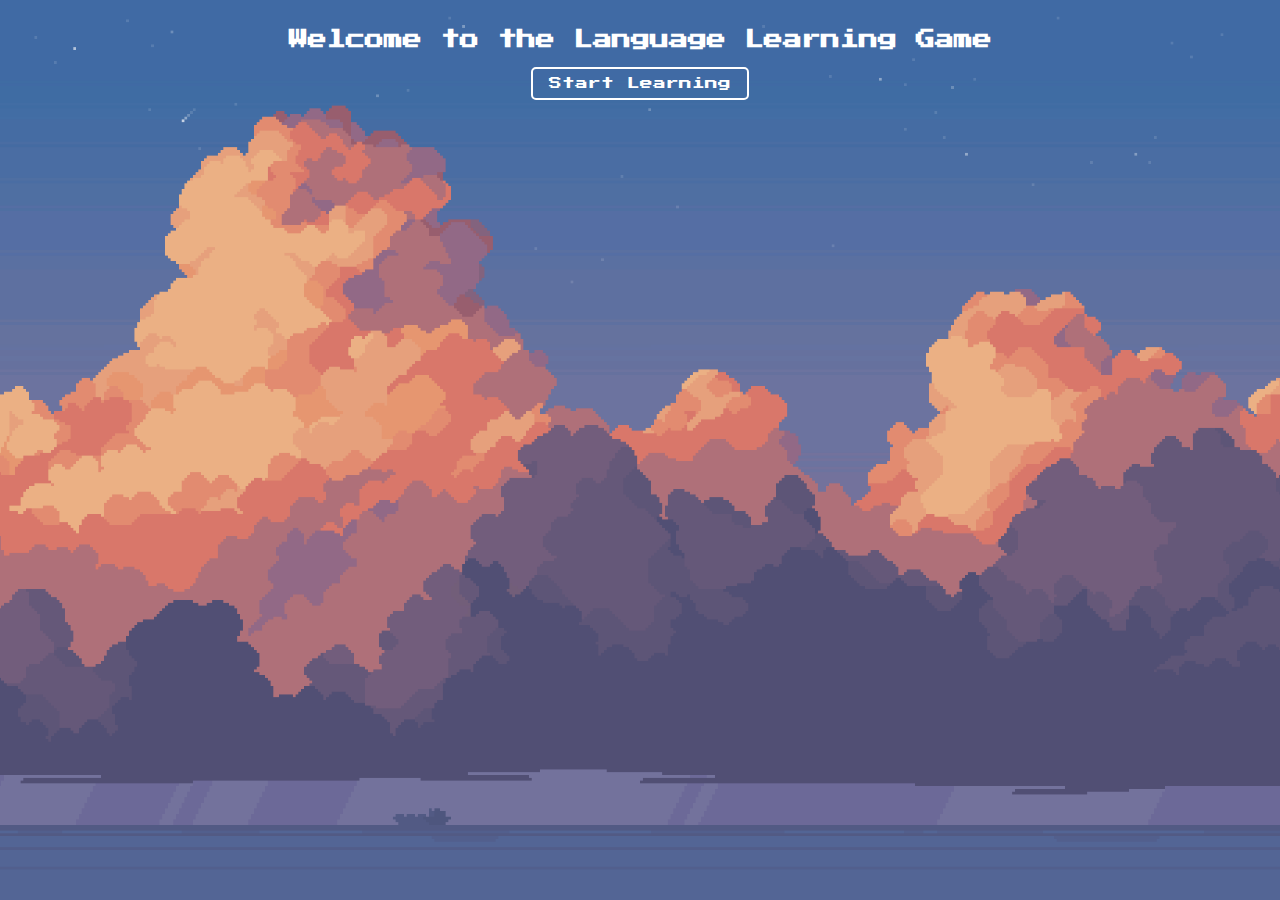
<file: templates/index.html>
<!DOCTYPE html>
<html lang="en">
<head>
    <meta charset="UTF-8">
    <meta name="viewport" content="width=device-width, initial-scale=1.0">
    <title>Language Learning Game</title>
    <link rel="stylesheet" href="/static/styles.css">
</head>
<body>
    <div class="container">
        <h1>Welcome to the Language Learning Game</h1>
        <a href="/language" class="btn">Start Learning</a>
    </div>
</body>
</html>
</file>
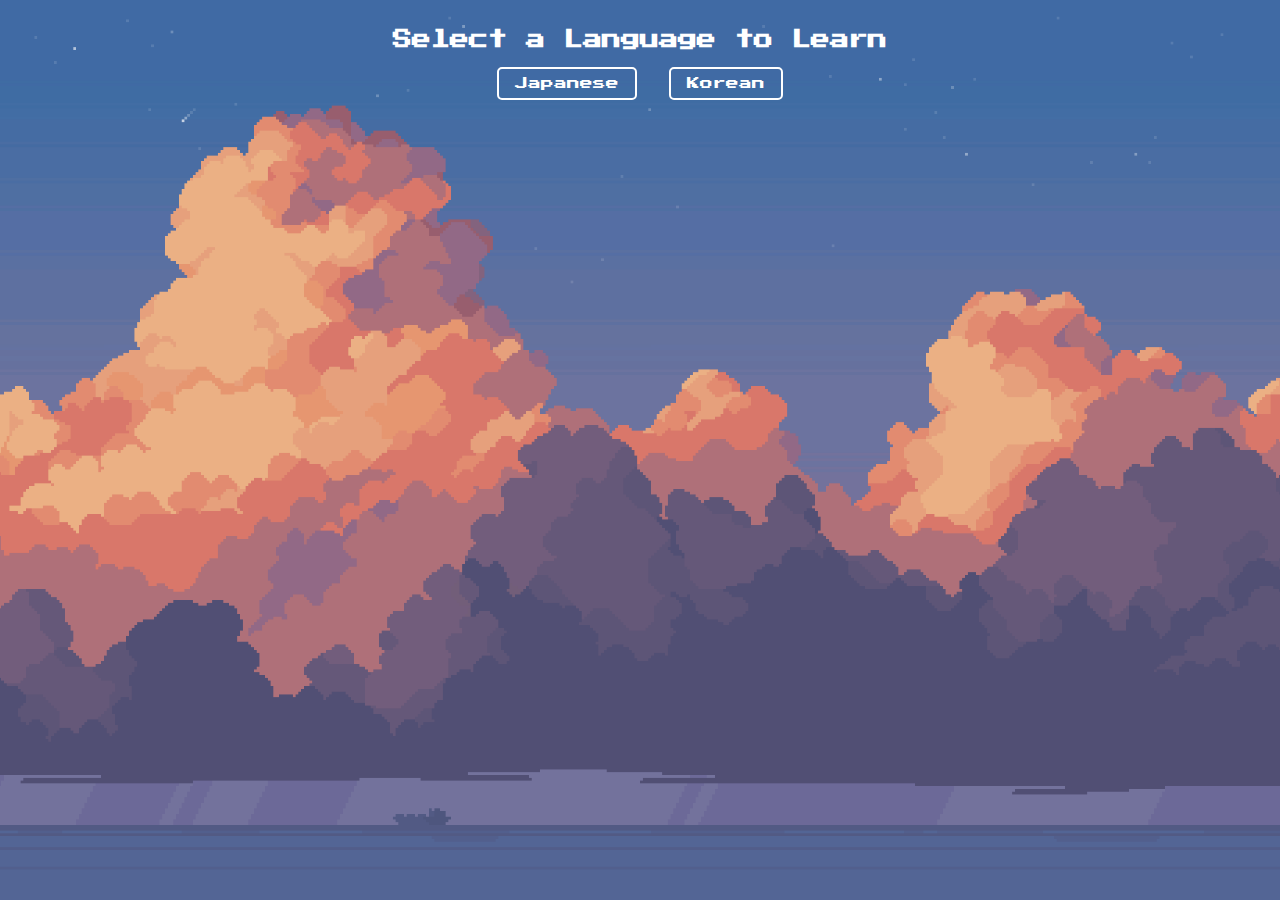
<file: templates/language.html>
<!DOCTYPE html>
<html lang="en">
<head>
    <meta charset="UTF-8">
    <meta name="viewport" content="width=device-width, initial-scale=1.0">
    <title>Select Language</title>
    <link rel="stylesheet" href="/static/styles.css">
</head>
<body>
    <div class="container">
        <h1>Select a Language to Learn</h1>
        <a href="/category/japanese" class="btn">Japanese</a>
        <a href="/category/korean" class="btn">Korean</a>
    </div>
</body>
</html>
</file>
<file: static/styles.css>
@import url('https://fonts.googleapis.com/css2?family=Press+Start+2P&display=swap');

body {
    font-family: 'Press Start 2P', cursive;
    text-align: center;
    background-color: rgba(255, 255, 255, 0.8);
    background: url('/static/bg.png') no-repeat center center fixed;
    background-size: cover;
    margin: 0;
    padding: 0;
    display: flex;
    flex-direction: column;
    height: 100vh;
    overflow: hidden; /* Prevent scrolling */
    color: white;
}

.container {
    flex: 1; /* Allow container to take up available space */
    overflow-y: auto; /* Enable vertical scrolling */
    padding: 20px;
}

h1 {
    font-size: 1.2em; /* Smaller font size for heading */
    margin: 10px 0;
    color: white;
}

.category-buttons {
    display: flex;
    flex-direction: column;
    align-items: center;
    gap: 10px; /* Space between buttons */
}

.btn {
    display: inline-block;
    padding: 8px 16px; /* Smaller padding for buttons */
    margin: 8px;
    background-color: transparent;
    color: white;
    text-decoration: none;
    border-radius: 5px;
    font-size: 0.8em; /* Smaller font size for buttons */
    border: 2px solid white;
    font-family: 'Press Start 2P', cursive;
    transition: transform 0.2s ease-in-out; /* Add transition for transform */
}

.btn:hover {
    background-color: rgba(255, 255, 255, 0.2);
    transform: translateY(-5px); /* Move up slightly on hover */
}

#score-board {
    position: absolute;
    top: 10px;
    right: 10px;
    text-align: right;
}

#score {
    font-size: 1em; /* Smaller font size for score */
    margin-top: 5px;
    color: white;
}

#lives {
    font-size: 1em; /* Smaller font size for lives */
    margin-bottom: 5px;
    color: white;
}

#game-container {
    flex: 1; /* Take up the remaining space */
    position: relative;
    background-color: transparent;
    margin-bottom: 0; /* Remove previous margin */
}

#input-area {
    display: flex;
    justify-content: center;
    align-items: center;
    position: absolute;
    bottom: 150px; /* Position above the footer */
    left: 0;
    right: 0;
}

#footer {
    height: 100px;
    display: flex;
    justify-content: center;
    align-items: center;
    position: absolute;
    bottom: 0px; /* Adjusted position */
    left: 0;
    right: 0;
}

#input-container {
    display: flex;
    justify-content: center;
    align-items: center;
    margin-top: 10px;
}

#answer-input {
    padding: 8px; /* Smaller padding for input */
    font-size: 0.8em; /* Smaller font size for input */
    width: 70%;
    max-width: 300px;
    border: 2px solid white;
    border-radius: 5px;
    background-color: transparent;
    color: white;
    font-family: 'Press Start 2P', cursive;
}

#submit-btn {
    padding: 8px; /* Smaller padding for submit button */
    font-size: 0.8em; /* Smaller font size for submit button */
    margin-left: 10px;
    background-color: transparent;
    color: white;
    border: 2px solid white;
    border-radius: 5px;
    font-family: 'Press Start 2P', cursive;
    transition: transform 0.2s ease-in-out; /* Add transition for transform */
}

#submit-btn:hover {
    background-color: rgba(255, 255, 255, 0.2);
    transform: translateY(-5px); /* Move up slightly on hover */
}

.correct {
    background-color: green;
}

.incorrect {
    background-color: red;
}

#correct-answer {
    font-size: 0.8em; /* Smaller font size for correct answer display */
    color: white;
    font-family: 'Press Start 2P', cursive;
}

@media (max-width: 600px) {
    h1 {
        font-size: 1em; /* Smaller font size for heading on small screens */
    }

    .btn {
        font-size: 0.7em; /* Smaller font size for buttons on small screens */
        padding: 6px 12px; /* Smaller padding for buttons on small screens */
    }

    #answer-input {
        font-size: 0.7em; /* Smaller font size for input on small screens */
        width: 60%;
    }

    #submit-btn {
        font-size: 0.7em; /* Smaller font size for submit button on small screens */
        padding: 6px; /* Smaller padding for submit button on small screens */
    }

    #score-board {
        top: 5px; /* Adjust top position for smaller screens */
        right: 5px; /* Adjust right position for smaller screens */
    }

    #score {
        font-size: 0.7em; /* Smaller font size for score on small screens */
    }

    #lives {
        font-size: 0.7em; /* Smaller font size for lives on small screens */
    }

    #input-area {
        bottom: 120px; /* Adjust position for smaller screens */
    }

    #footer {
        height: 80px; /* Adjust height for smaller screens */
        bottom: 0px;
    }
}

#lives {
    font-size: 1em;
    display: flex;
    align-items: center;
    justify-content: center;
}

.heart {
    width: 32px;
    height: 32px;
    margin: 0 5px;
}
#level-up-notification {
    position: absolute;
    top: 50%;
    left: 50%;
    transform: translate(-50%, -50%);
    padding: 20px;
    z-index: 1000;
    text-align: center;
}

#level-up-notification img {
    width: 200px;
    height: auto;
}

@import url('https://fonts.googleapis.com/css2?family=Press+Start+2P&display=swap');

body {
    font-family: 'Press Start 2P', cursive;
    text-align: center;
    background-color: rgba(255, 255, 255, 0.8);
    background: url('/static/bg.png') no-repeat center center fixed;
    background-size: cover;
    margin: 0;
    padding: 0;
    display: flex;
    flex-direction: column;
    height: 100vh;
    overflow: hidden; /* Prevent scrolling */
    color: white;
}

.container {
    flex: 1; /* Allow container to take up available space */
    overflow-y: auto; /* Enable vertical scrolling */
    padding: 20px;
}

h1 {
    font-size: 1.2em; /* Smaller font size for heading */
    margin: 10px 0;
    color: white;
}

.category-buttons {
    display: flex;
    flex-direction: column;
    align-items: center;
    gap: 10px; /* Space between buttons */
}

.btn {
    display: inline-block;
    padding: 8px 16px; /* Smaller padding for buttons */
    margin: 8px;
    background-color: transparent;
    color: white;
    text-decoration: none;
    border-radius: 5px;
    font-size: 0.8em; /* Smaller font size for buttons */
    border: 2px solid white;
    font-family: 'Press Start 2P', cursive;
    transition: transform 0.2s ease-in-out; /* Add transition for transform */
}

.btn:hover {
    background-color: rgba(255, 255, 255, 0.2);
    transform: translateY(-5px); /* Move up slightly on hover */
}

#score-board {
    position: absolute;
    top: 10px;
    right: 10px;
    text-align: right;
}

#score {
    font-size: 1em; /* Smaller font size for score */
    margin-top: 5px;
    color: white;
}

#lives {
    font-size: 1em; /* Smaller font size for lives */
    margin-bottom: 5px;
    color: white;
}

#game-container {
    flex: 1; /* Take up the remaining space */
    position: relative;
    background-color: transparent;
    margin-bottom: 0; /* Remove previous margin */
}

#input-area {
    display: flex;
    justify-content: center;
    align-items: center;
    position: absolute;
    bottom: 150px; /* Position above the footer */
    left: 0;
    right: 0;
}

#footer {
    height: 100px;
    display: flex;
    justify-content: center;
    align-items: center;
    position: absolute;
    bottom: 0px; /* Adjusted position */
    left: 0;
    right: 0;
}

#input-container {
    display: flex;
    justify-content: center;
    align-items: center;
    margin-top: 10px;
}

#answer-input {
    padding: 8px; /* Smaller padding for input */
    font-size: 0.8em; /* Smaller font size for input */
    width: 70%;
    max-width: 300px;
    border: 2px solid white;
    border-radius: 5px;
    background-color: transparent;
    color: white;
    font-family: 'Press Start 2P', cursive;
}

#submit-btn {
    padding: 8px; /* Smaller padding for submit button */
    font-size: 0.8em; /* Smaller font size for submit button */
    margin-left: 10px;
    background-color: transparent;
    color: white;
    border: 2px solid white;
    border-radius: 5px;
    font-family: 'Press Start 2P', cursive;
    transition: transform 0.2s ease-in-out; /* Add transition for transform */
}

#submit-btn:hover {
    background-color: rgba(255, 255, 255, 0.2);
    transform: translateY(-5px); /* Move up slightly on hover */
}

.correct {
    background-color: green;
}

.incorrect {
    background-color: red;
}

#correct-answer {
    font-size: 0.8em; /* Smaller font size for correct answer display */
    color: white;
    font-family: 'Press Start 2P', cursive;
}

@media (max-width: 600px) {
    h1 {
        font-size: 1em; /* Smaller font size for heading on small screens */
    }

    .btn {
        font-size: 0.7em; /* Smaller font size for buttons on small screens */
        padding: 6px 12px; /* Smaller padding for buttons on small screens */
    }

    #answer-input {
        font-size: 0.7em; /* Smaller font size for input on small screens */
        width: 60%;
    }

    #submit-btn {
        font-size: 0.7em; /* Smaller font size for submit button on small screens */
        padding: 6px; /* Smaller padding for submit button on small screens */
    }

    #score-board {
        top: 5px; /* Adjust top position for smaller screens */
        right: 5px; /* Adjust right position for smaller screens */
    }

    #score {
        font-size: 0.7em; /* Smaller font size for score on small screens */
    }

    #lives {
        font-size: 0.7em; /* Smaller font size for lives on small screens */
    }

    #input-area {
        bottom: 120px; /* Adjust position for smaller screens */
    }

    #footer {
        height: 80px; /* Adjust height for smaller screens */
        bottom: 0px;
    }
}

#lives {
    font-size: 1em;
    display: flex;
    align-items: center;
    justify-content: center;
}

.heart {
    width: 32px;
    height: 32px;
    margin: 0 5px;
}
#level-up-notification {
    position: absolute;
    top: 50%;
    left: 50%;
    transform: translate(-50%, -50%);
    padding: 20px;
    z-index: 1000;
    text-align: center;
}

#level-up-notification img {
    width: 200px;
    height: auto;
}

#rules-container {
    max-width: 600px;
    margin: 0 auto;
    padding: 20px;
    background-color: rgba(0, 0, 0, 0.8);
    color: white;
    border-radius: 10px;
}

#rules-container h1 {
    font-size: 2em;
    margin-bottom: 20px;
}

#rules-container p {
    font-size: 1.2em;
    margin: 10px 0;
}

#rules-container .btn {
    display: block;
    width: 100%;
    padding: 10px;
    background-color: #2bb5ff;
    color: white;
    text-align: center;
    text-decoration: none;
    border-radius: 5px;
    font-size: 1.2em;
    cursor: pointer;
    margin-top: 20px;
}

#rules-container .btn:hover {
    background-color: #1a8cd8;
}
</file>
